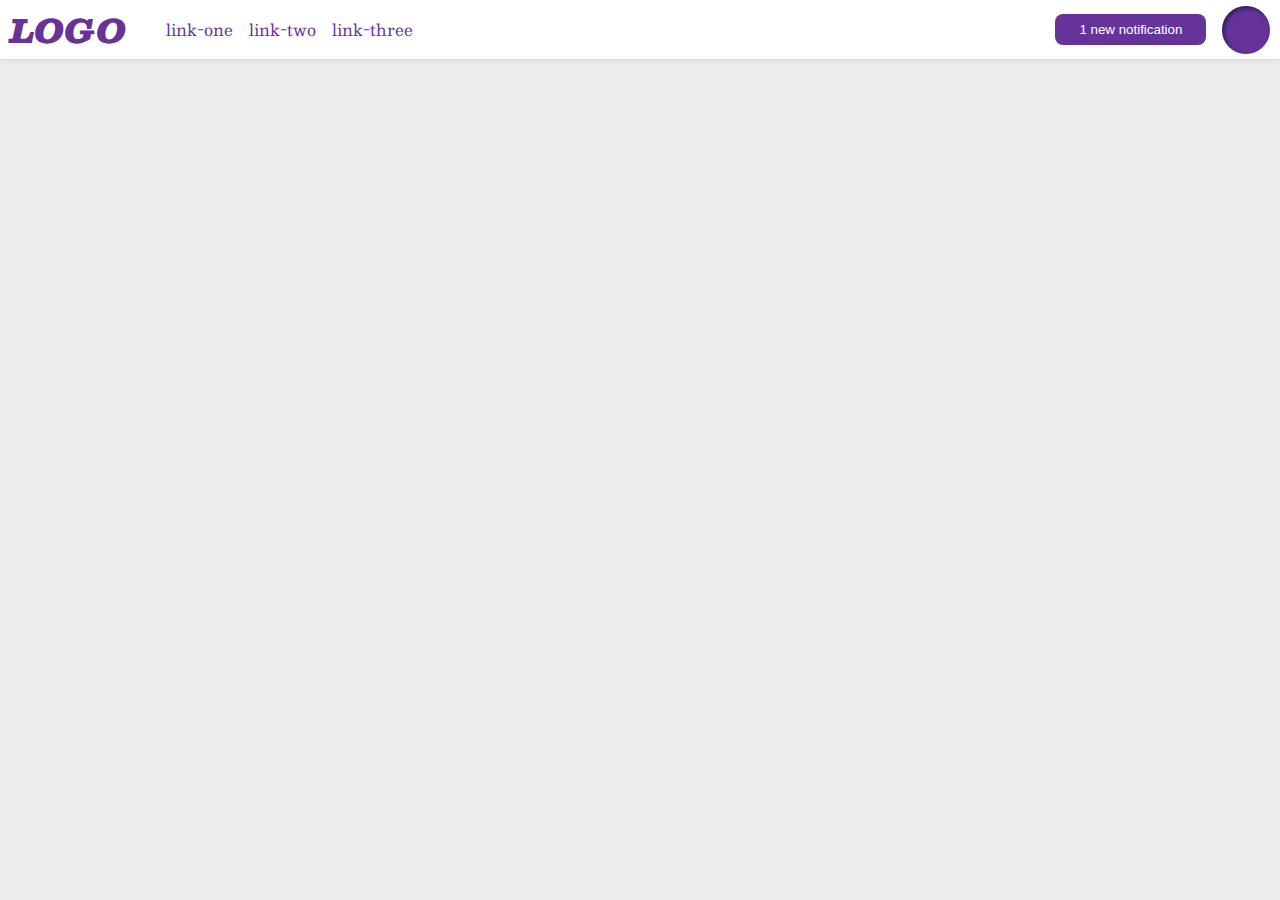
<file: flex/03-flex-header-2/index.html>
<!DOCTYPE html>
<html lang="en">

<head>
  <meta charset="UTF-8">
  <meta http-equiv="X-UA-Compatible" content="IE=edge">
  <meta name="viewport" content="width=device-width, initial-scale=1.0">
  <title>Flex Header 2</title>
  <link rel="stylesheet" href="style.css">
</head>

<body>
  <div class="header">

    <div class="left-container">
      <div class="logo">
        LOGO
      </div>
      <ul class="links">
        <li><a href="https://google.com">link-one</a></li>
        <li><a href="https://google.com">link-two</a></li>
        <li><a href="https://google.com">link-three</a></li>
      </ul>
    </div>

    <div class="right-container">
      <button class="notifications">
        1 new notification
      </button>
      <div class="profile-image"></div>
    </div>
</body>

</html>
</file>
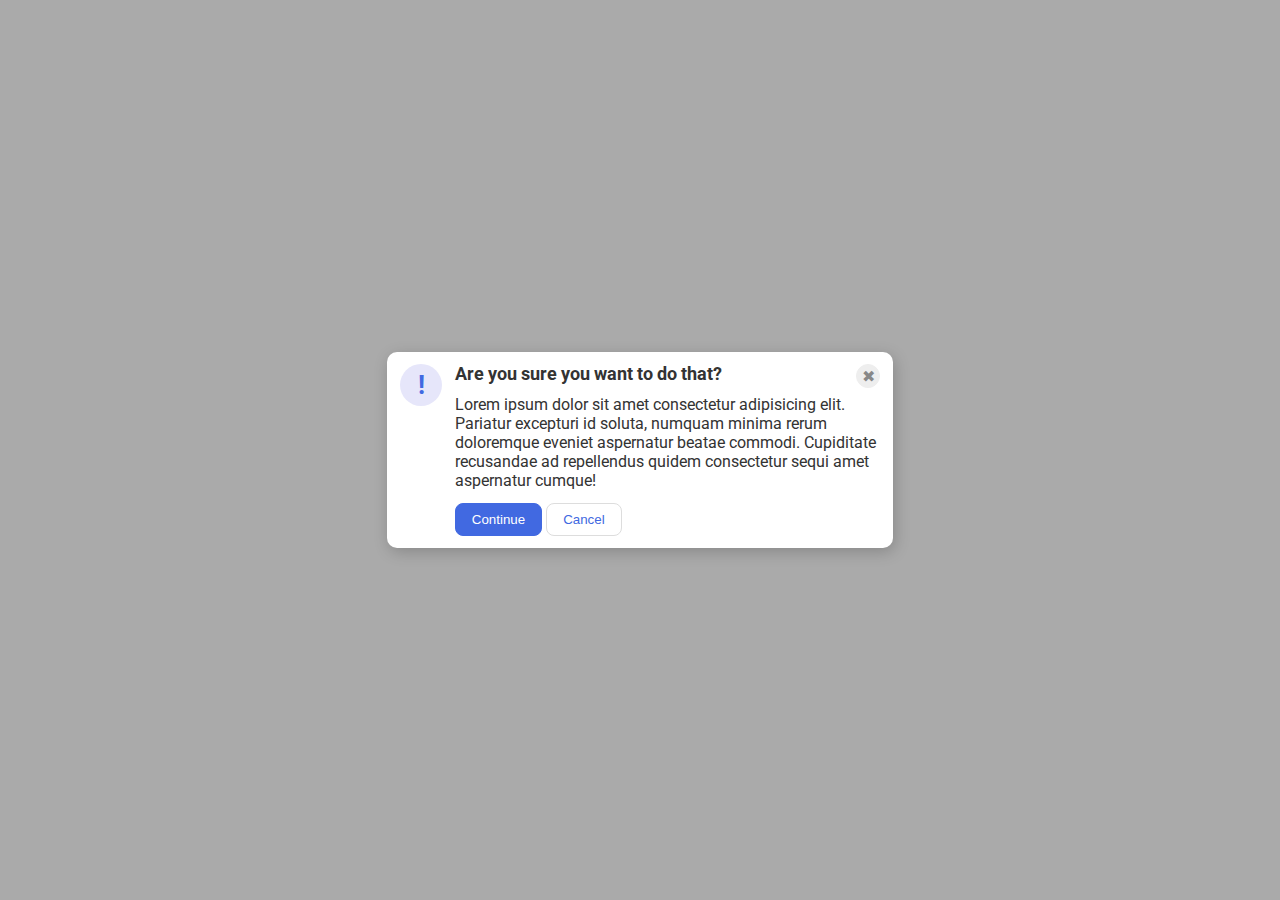
<file: flex/05-flex-modal/index.html>
<!DOCTYPE html>
<html lang="en">

<head>
  <meta charset="UTF-8">
  <meta http-equiv="X-UA-Compatible" content="IE=edge">
  <meta name="viewport" content="width=device-width, initial-scale=1.0">
  <link rel="stylesheet" href="style.css">
  <title>Modal</title>
</head>

<body>
  <div class="modal">
    <div class="icon">!</div>
    <div class="info">
      <div class="header">
        Are you sure you want to do that?
        <button class="close-button">✖</button>
      </div>
      <div class="text">Lorem ipsum dolor sit amet consectetur adipisicing elit. Pariatur excepturi id soluta, numquam
        minima rerum doloremque eveniet aspernatur beatae commodi. Cupiditate recusandae ad repellendus quidem
        consectetur sequi amet aspernatur cumque!</div>
      <div class="buttons">
        <button class="continue">Continue</button>
        <button class="cancel">Cancel</button>
      </div>
    </div>
  </div>
</body>

</html>
</file>
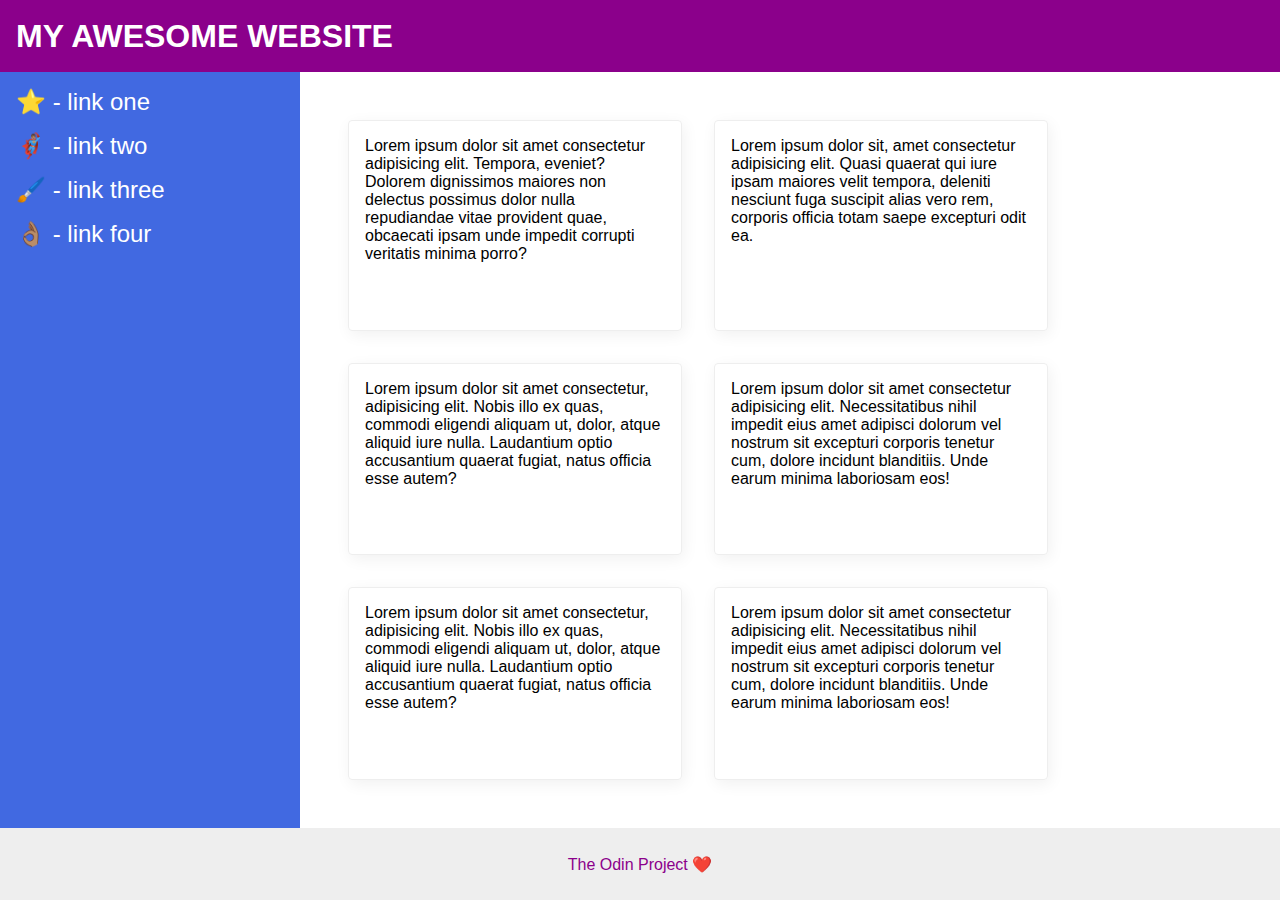
<file: flex/07-flex-layout-2/index.html>
<!DOCTYPE html>
<html lang="en">

<head>
  <meta charset="UTF-8">
  <meta http-equiv="X-UA-Compatible" content="IE=edge">
  <meta name="viewport" content="width=device-width, initial-scale=1.0">
  <title>The Holy Grail</title>
  <link rel="stylesheet" href="style.css">
</head>

<body>
  <div class="header">
    MY AWESOME WEBSITE
  </div>

  <main class="content">
    <div class="sidebar">
      <ul>
        <li><a href="#">⭐ - link one</a></li>
        <li><a href="#">🦸🏽‍♂️ - link two</a></li>
        <li><a href="#">🖌️ - link three</a></li>
        <li><a href="#">👌🏽 - link four</a></li>
      </ul>
    </div>

    <div class="cards">
      <div class="card">Lorem ipsum dolor sit amet consectetur adipisicing elit. Tempora, eveniet? Dolorem dignissimos
        maiores non delectus possimus dolor nulla repudiandae vitae provident quae, obcaecati ipsam unde impedit
        corrupti
        veritatis minima porro?</div>
      <div class="card">Lorem ipsum dolor sit, amet consectetur adipisicing elit. Quasi quaerat qui iure ipsam maiores
        velit
        tempora, deleniti nesciunt fuga suscipit alias vero rem, corporis officia totam saepe excepturi odit ea.</div>
      <div class="card">Lorem ipsum dolor sit amet consectetur, adipisicing elit. Nobis illo ex quas, commodi eligendi
        aliquam ut, dolor, atque aliquid iure nulla. Laudantium optio accusantium quaerat fugiat, natus officia esse
        autem?
      </div>
      <div class="card">Lorem ipsum dolor sit amet consectetur adipisicing elit. Necessitatibus nihil impedit eius amet
        adipisci dolorum vel nostrum sit excepturi corporis tenetur cum, dolore incidunt blanditiis. Unde earum minima
        laboriosam eos!</div>
      <div class="card">Lorem ipsum dolor sit amet consectetur, adipisicing elit. Nobis illo ex quas, commodi eligendi
        aliquam ut, dolor, atque aliquid iure nulla. Laudantium optio accusantium quaerat fugiat, natus officia esse
        autem?
      </div>
      <div class="card">Lorem ipsum dolor sit amet consectetur adipisicing elit. Necessitatibus nihil impedit eius amet
        adipisci dolorum vel nostrum sit excepturi corporis tenetur cum, dolore incidunt blanditiis. Unde earum minima
        laboriosam eos!</div>
    </div>
  </main>

  <div class="footer">
    The Odin Project ❤️
  </div>
</body>

</html>
</file>
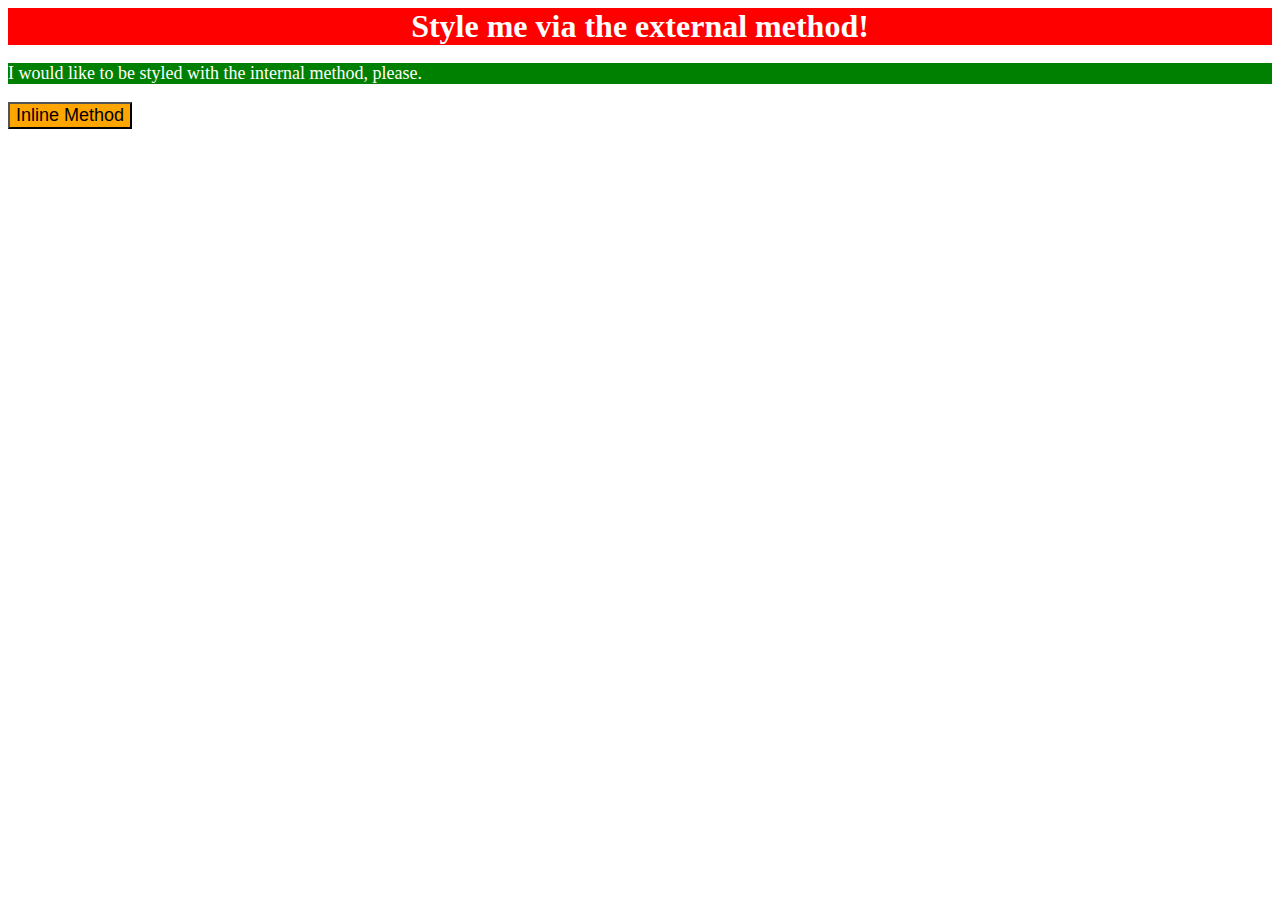
<file: foundations/01-css-methods/index.html>
<!DOCTYPE html>
<html lang="en">

<head>
  <meta charset="UTF-8">
  <meta http-equiv="X-UA-Compatible" content="IE=edge">
  <meta name="viewport" content="width=device-width, initial-scale=1.0">
  <title>Methods for Adding CSS</title>
  <link rel="stylesheet" href="style.css">

  <style>
    p {
      background: green;
      color: white;
      font-size: 18px;
    }
  </style>
</head>

<body>
  <div>Style me via the external method!</div>
  <p>I would like to be styled with the internal method, please.</p>
  <button style="background: orange; font-size: 18px;">Inline Method</button>
</body>

</html>
</file>
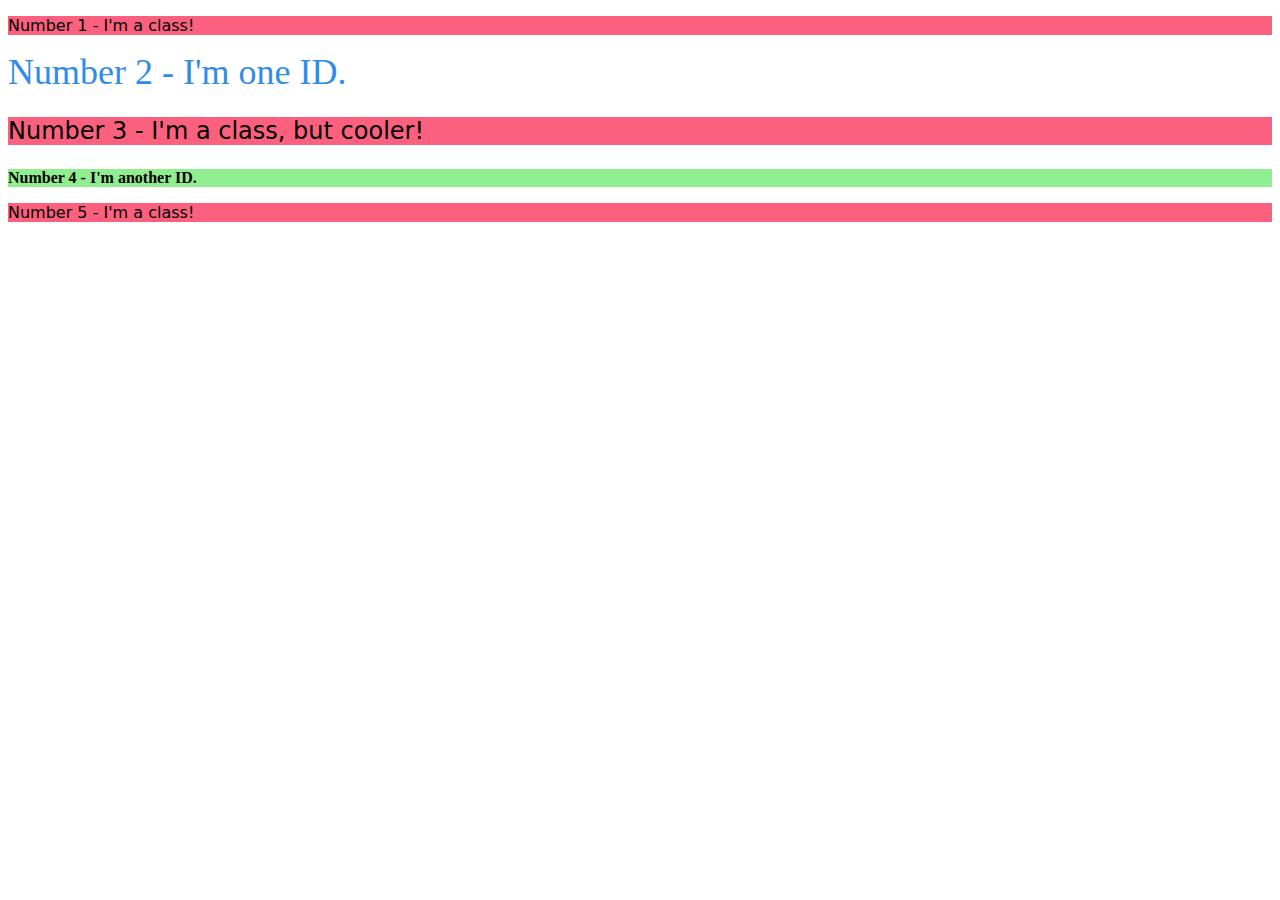
<file: foundations/02-class-id-selectors/index.html>
<!DOCTYPE html>
<html lang="en">

<head>
  <meta charset="UTF-8">
  <meta http-equiv="X-UA-Compatible" content="IE=edge">
  <meta name="viewport" content="width=device-width, initial-scale=1.0">
  <title>Class and ID Selectors</title>
  <link rel="stylesheet" href="style.css">
</head>

<body>
  <p class="pr">Number 1 - I'm a class!</p>
  <div id="two" class="large">Number 2 - I'm one ID.</div>
  <p class="pr large">Number 3 - I'm a class, but cooler!</p>
  <div id="four">Number 4 - I'm another ID.</div>
  <p class="pr">Number 5 - I'm a class!</p>
</body>

</html>
</file>
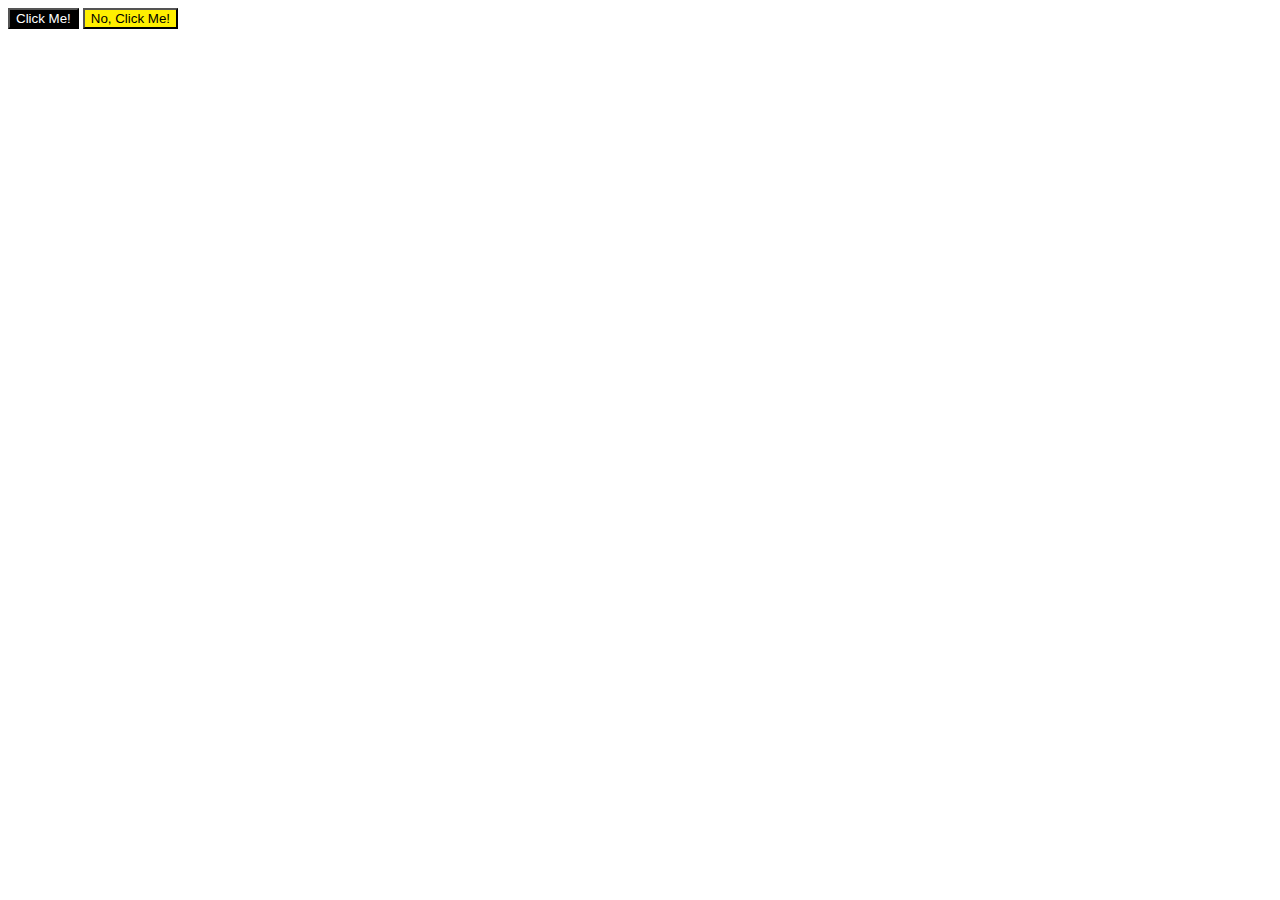
<file: foundations/03-grouping-selectors/index.html>
<!DOCTYPE html>
<html lang="en">

<head>
  <meta charset="UTF-8">
  <meta http-equiv="X-UA-Compatible" content="IE=edge">
  <meta name="viewport" content="width=device-width, initial-scale=1.0">
  <title>Grouping Selectors</title>
  <link rel="stylesheet" href="style.css">
</head>

<body>
  <button class="default">Click Me!</button>
  <button class="primary">No, Click Me!</button>
</body>

</html>
</file>
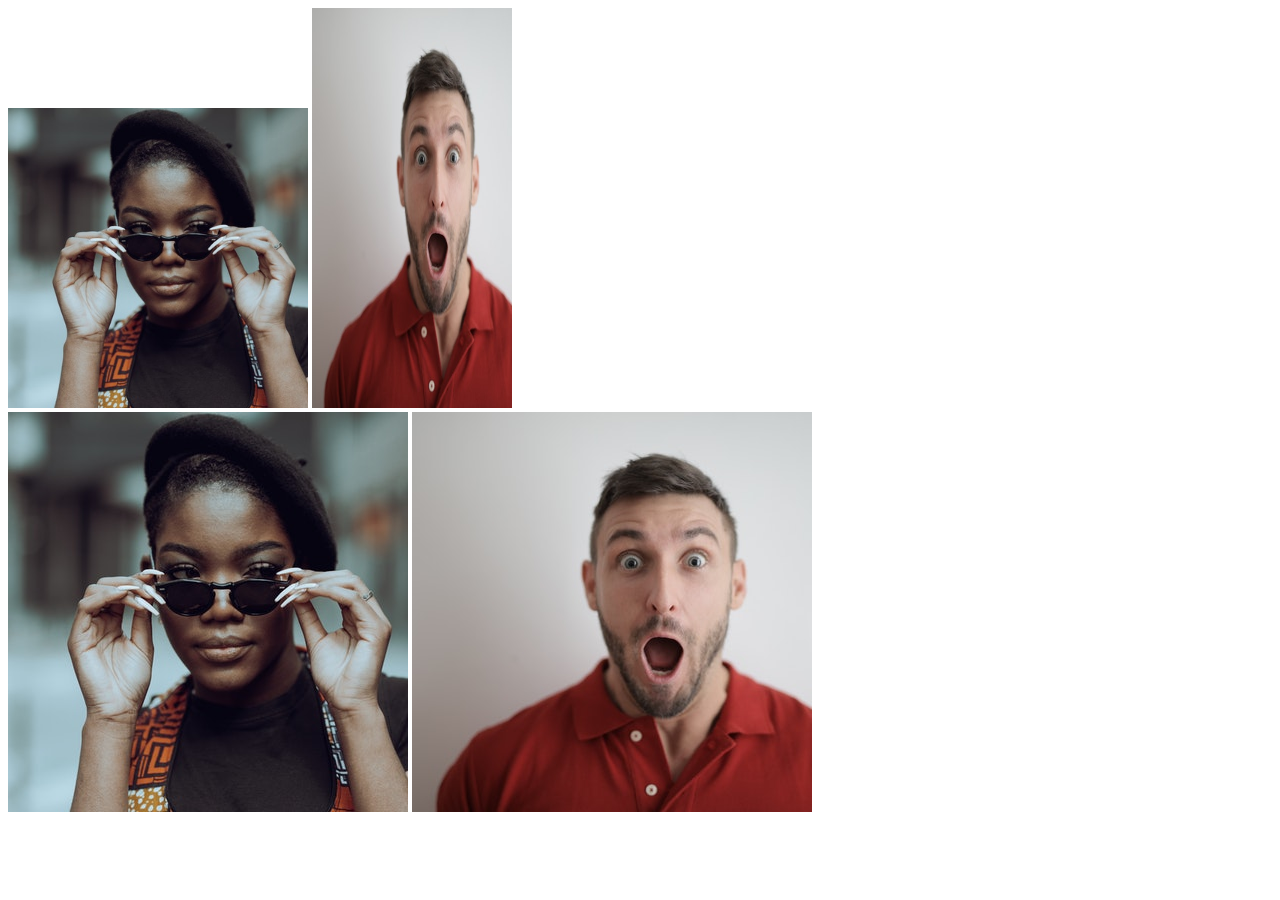
<file: foundations/04-chaining-selectors/index.html>
<!DOCTYPE html>
<html lang="en">

<head>
  <meta charset="UTF-8">
  <meta http-equiv="X-UA-Compatible" content="IE=edge">
  <meta name="viewport" content="width=device-width, initial-scale=1.0">
  <title>Chaining Selectors</title>
  <link rel="stylesheet" href="style.css">
</head>

<body>
  <!-- Check image source path. Review Foundations lesson - Links and Images -->
  <!-- Use the classes BELOW this line -->
  <div>
    <img class="avatar proportioned" src="./images/pexels-katho.jpg" alt="Woman with glasses">
    <img class="avatar distorted" src="./images/pexels-andrea.jpg" alt="Man with surprised expression">
  </div>
  <!-- Use the classes ABOVE this line -->
  <div>
    <img class="original proportioned" src="./images/pexels-katho.jpg" alt="Woman with glasses">
    <img class="original distorted" src="./images/pexels-andrea.jpg" alt="Man with surprised expression">
  </div>
</body>

</html>
</file>
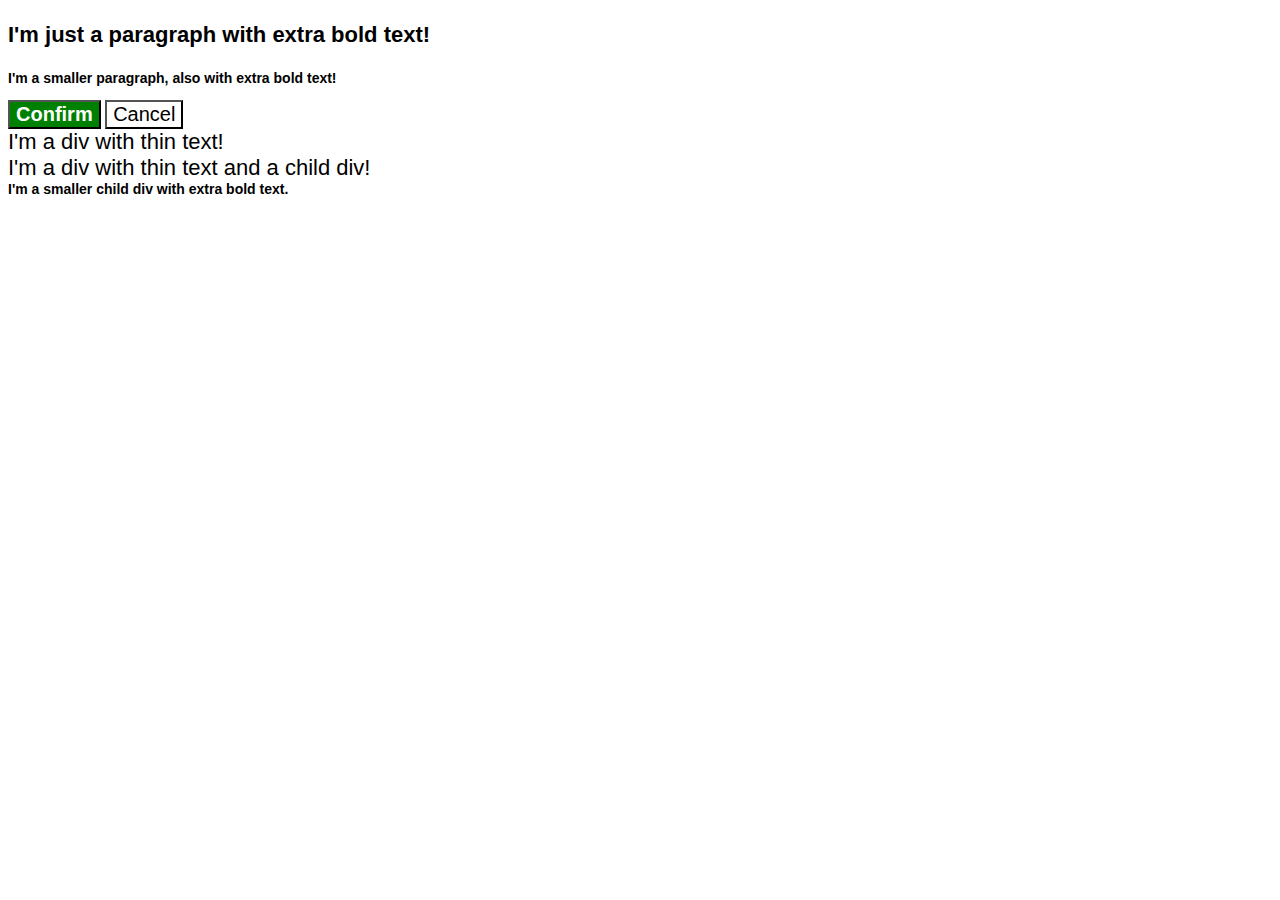
<file: foundations/06-cascade-fix/index.html>
<!DOCTYPE html>
<html lang="en">

<head>
  <meta charset="UTF-8">
  <meta http-equiv="X-UA-Compatible" content="IE=edge">
  <meta name="viewport" content="width=device-width, initial-scale=1.0">
  <title>Fix the Cascade</title>
  <link rel="stylesheet" href="style.css">
</head>

<body>
  <p class="para">I'm just a paragraph with extra bold text!</p>
  <p class="small-para">I'm a smaller paragraph, also with extra bold text!</p>

  <button id="confirm-button" class="button confirm">Confirm</button>
  <button id="cancel-button" class="button cancel">Cancel</button>

  <div class="text">I'm a div with thin text!</div>
  <div class="text">I'm a div with thin text and a child div!
    <div class="child">I'm a smaller child div with extra bold text.</div>
  </div>
</body>

</html>
</file>
<file: flex/03-flex-header-2/style.css>
/* this is some magical font-importing.  
you'll learn about it later. */
@import url('https://fonts.googleapis.com/css2?family=Besley:ital,wght@0,400;1,900&display=swap');

body {
  margin: 0;
  background: #eee;
  font-family: Besley, serif;
}

.header {
  background: white;
  border-bottom: 1px solid #ddd;
  box-shadow: 0 0 8px rgba(0, 0, 0, .1);
}

.profile-image {
  background: rebeccapurple;
  box-shadow: inset 2px 2px 4px rgba(0, 0, 0, .5);
  border-radius: 50%;
  width: 48px;
  height: 48px;
}

.logo {
  color: rebeccapurple;
  font-size: 32px;
  font-weight: 900;
  font-style: italic;
}

button {
  border: none;
  border-radius: 8px;
  background: rebeccapurple;
  color: white;
  padding: 8px 24px;
}

a {
  /* this removes the line under our links */
  text-decoration: none;
  color: rebeccapurple;
}

ul {
  list-style-type: none;
}

/* My solution */

.header {
  padding: 0 0.6rem;
}

.header,
.left-container,
.right-container,
.links {
  display: flex;
  justify-content: space-between;
  align-items: center;
}

.links,
.right-container {
  gap: 1rem;
}
</file>
<file: flex/05-flex-modal/style.css>
@import url('https://fonts.googleapis.com/css2?family=Roboto:wght@400;700&display=swap');

html,
body {
  height: 100%;
}

body {
  font-family: Roboto, sans-serif;
  margin: 0;
  background: #aaa;
  color: #333;
  /* I'll give you this one for free lol */
  display: flex;
  align-items: center;
  justify-content: center;
}

.modal {
  background: white;
  width: 480px;
  border-radius: 10px;
  box-shadow: 2px 4px 16px rgba(0, 0, 0, .2);
}

.icon {
  color: royalblue;
  font-size: 26px;
  font-weight: 700;
  background: lavender;
  width: 42px;
  height: 42px;
  border-radius: 50%;
  display: flex;
  align-items: center;
  justify-content: center;
}

.close-button {
  background: #eee;
  border-radius: 50%;
  color: #888;
  font-weight: 400;
  font-size: 16px;
  height: 24px;
  width: 24px;
  display: flex;
  align-items: center;
  justify-content: center;
  border: 1px solid #eee;
  padding: 0;
}

button {
  cursor: pointer;
  padding: 8px 16px;
  border-radius: 8px;
}

button.continue {
  background: royalblue;
  border: 1px solid royalblue;
  color: white;
}

button.cancel {
  background: white;
  border: 1px solid #ddd;
  color: royalblue;
}

/* My solution */

.modal {
  display: flex;
  gap: 0.8rem;
  padding: 0.8rem;
}

.icon {
  flex-shrink: 0;
}

.header {
  display: flex;
  align-items: start;
  justify-content: space-between;
  margin-bottom: .4rem;
  font-weight: bold;
  font-size: 1.1rem;
}

.text {
  margin-bottom: .8rem;
}
</file>
<file: flex/07-flex-layout-2/style.css>
body {
  font-family: -apple-system, BlinkMacSystemFont, 'Segoe UI', Roboto, Oxygen, Ubuntu, Cantarell, 'Open Sans', 'Helvetica Neue', sans-serif;
  margin: 0;
  min-height: 100vh;
}

.header {
  height: 72px;
  background: darkmagenta;
  color: white;
}

.footer {
  height: 72px;
  background: #eee;
  color: darkmagenta;
}

.sidebar {
  width: 300px;
  background: royalblue;
  box-sizing: border-box;
}

.card {
  border: 1px solid #eee;
  box-shadow: 2px 4px 16px rgba(0, 0, 0, .06);
  border-radius: 4px;
}

/* My solution */


* {
  margin: 0;
  padding: 0;
}

body {
  display: flex;
  flex-direction: column;
}

ul {
  list-style: none;
}

li {
  margin-bottom: 1rem;
}

a {
  color: white;
  font-size: 24px;
  text-decoration: none;
}

.header {
  align-items: center;
  display: flex;
  font-size: 32px;
  font-weight: 900;
  padding-left: 16px;
}

.content {
  display: flex;
  flex: 1;
}

.sidebar {
  flex-shrink: 0;
  padding: 1rem;
}

.cards {
  padding: 3rem;
  display: flex;
  flex-wrap: wrap;
  gap: 2rem;
}

.card {
  padding: 1rem;
  width: 300px;
}

.footer {
  align-items: center;
  display: flex;
  justify-content: center;
}
</file>
<file: foundations/01-css-methods/style.css>
div {
    background: red;
    color: white;
    font-size: 32px;
    font-weight: bold;
    text-align: center;
}
</file>
<file: foundations/02-class-id-selectors/style.css>
.pr {
    background-color: #FB607F;
    font-family: Verdana, "DejaVu Sans", sans-serif;
}

.large {
    font-size: 24px;
}

#two {
    color: #318CE7;
    font-size: 36px;
}

#four {
    background-color: #90EE90;
    font-weight: bold;
}
</file>
<file: foundations/03-grouping-selectors/style.css>
.default {
    background-color: black;
    color: #fff;
}

.primary {
    background-color: #FFEF00;
}

.default,
.primary {
    font-family: 'Helvetica', 'Times New Roman', sans-serif;
}
</file>
<file: foundations/04-chaining-selectors/style.css>
/* Add CSS Styling */

.avatar.proportioned {
    width: 300px;
    height: auto;
}

.avatar.distorted {
    width: 200px;
    height: 400px;
}
</file>
<file: foundations/06-cascade-fix/style.css>
body {
  font-family: Arial, Helvetica, sans-serif;
}

.para,
.small-para {
  color: hsl(0, 0%, 0%);
  font-weight: 800;
  font-size: 14px;
}

.para {
  font-size: 22px;
}

.button {
  background-color: rgb(255, 255, 255);
  color: rgb(0, 0, 0);
  font-size: 20px;
}

.confirm {
  background: green;
  color: white;
  font-weight: bold;
}

div.text {
  color: rgb(0, 0, 0);
  font-size: 22px;
  font-weight: 100;
}

.child {
  color: rgb(0, 0, 0);
  font-weight: 800;
  font-size: 14px;
}
</file>
